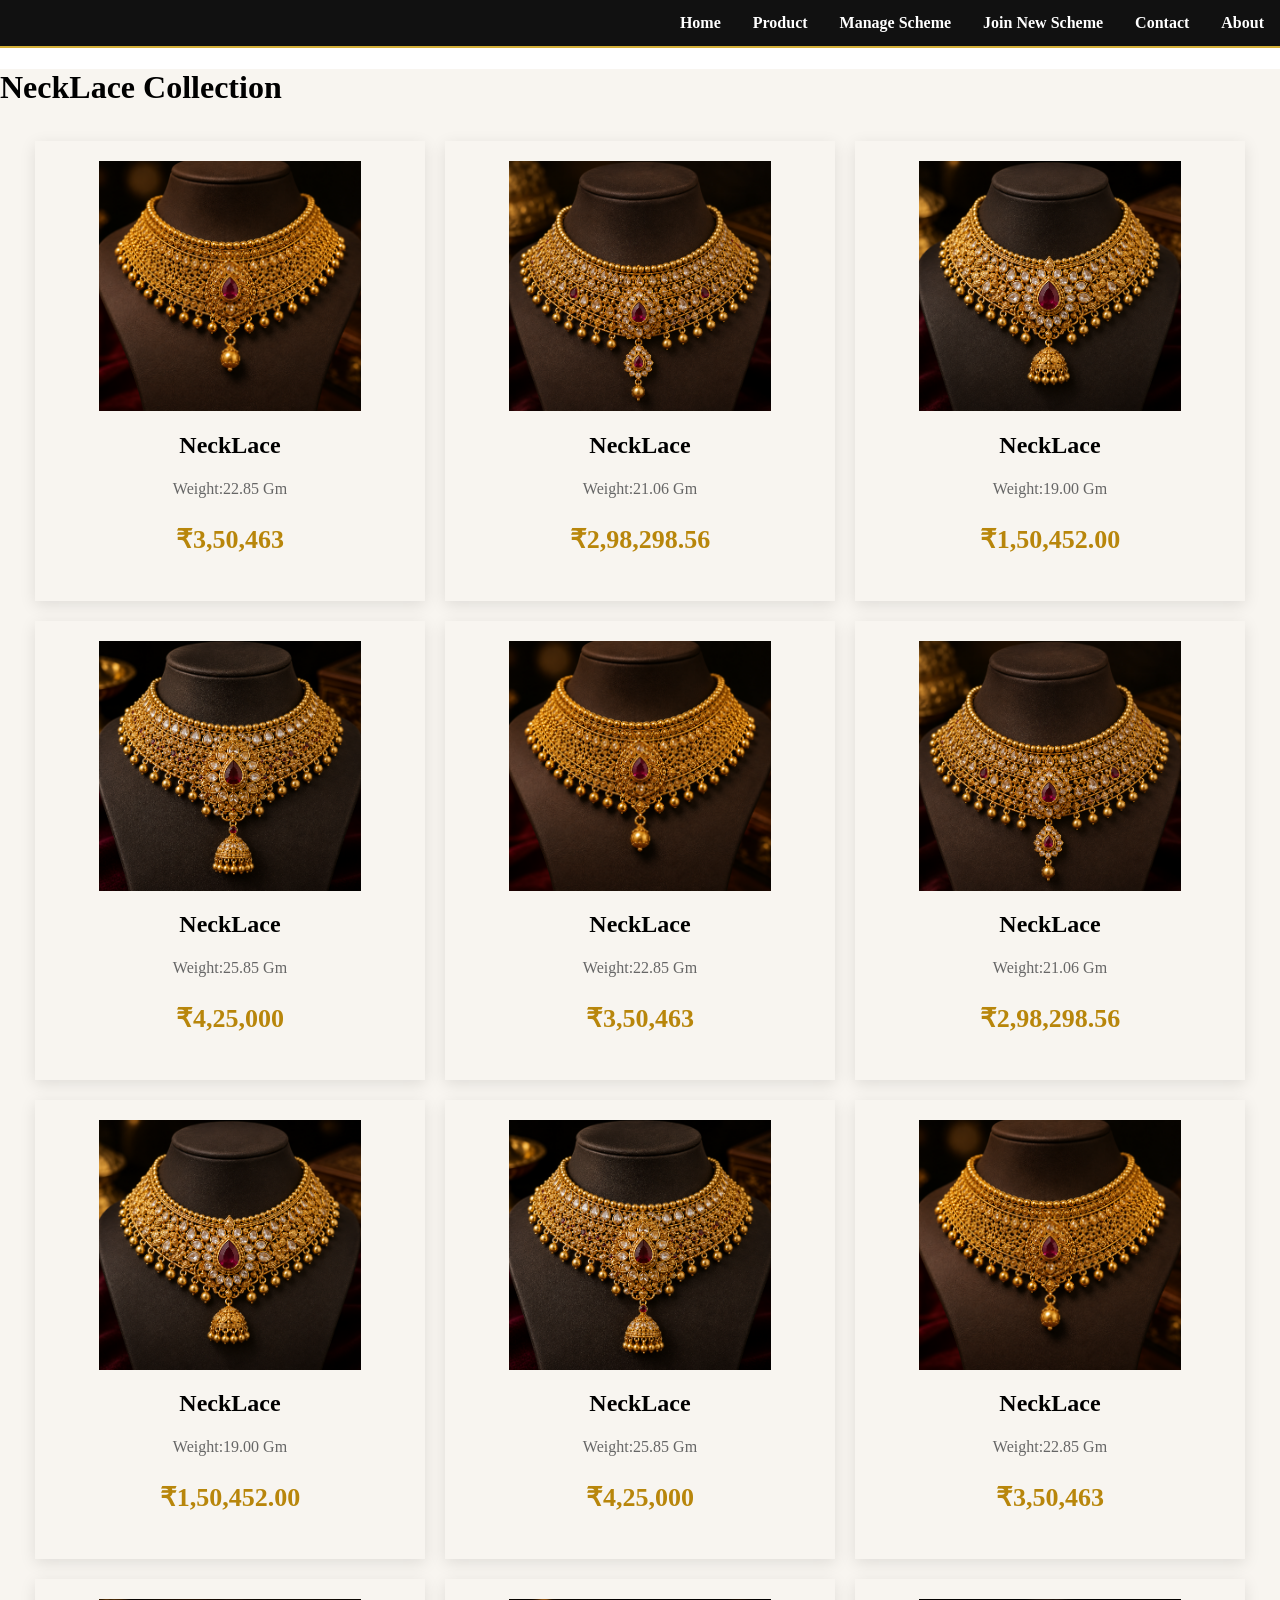
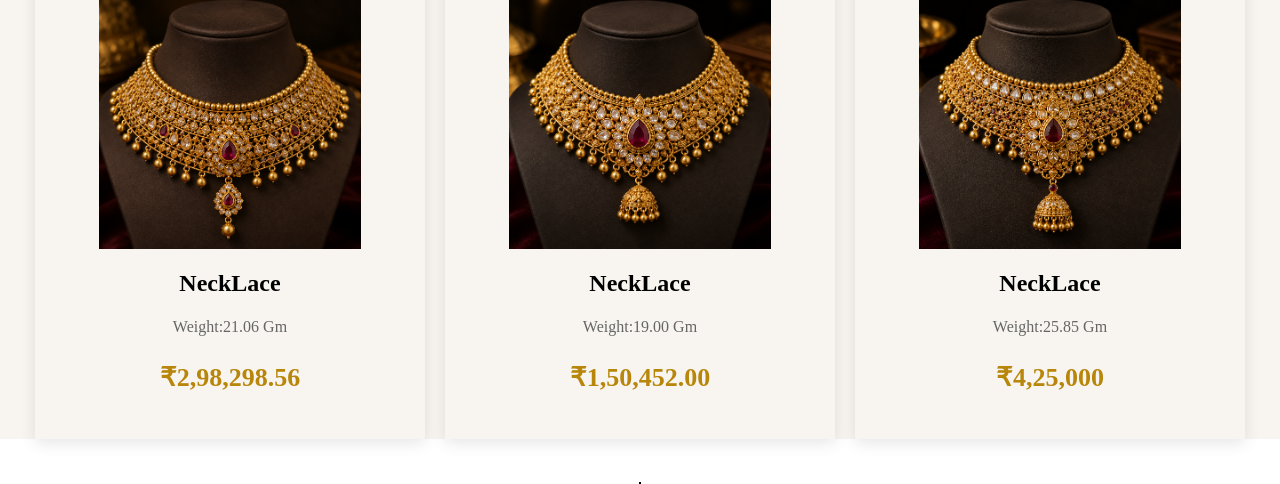
<file: Collection.html>
<!DOCTYPE html>
<html lang="en">
<head>
    <meta charset="UTF-8">
    <meta name="viewport" content="width=device-width, initial-scale=1.0">
    <title>Document</title>
    <link rel="stylesheet" href="Collection.css">
</head>
<body>
    <div class="Header">
        <nav class="MenuBar">
            <li><a href="Home.html">Home</a></li>
             <li class="dropdown"><a href="#">Product</a>
                <ul class="dropdown_content">
                    <li><a href="Stud.html">Stud</a></li>
                    <li><a href="Ring.html">Ring</a></li>
                </ul>
            </li>
            <li><a href="Scheme.html">Manage Scheme</a></li>
            <li><a href="#">Join New Scheme</a></li>
            <Li><a href="#">Contact</a></Li>
            <li><a href="#">About</a></li>
        </nav>
    </div>
    <Div class="add">
    <div class="Content">
            <h1>NeckLace Collection</h1>
            <Div class="Design">
                <div class="card">
                    <img src="NeckModel1.png" width="250" height="250">
                    <H1>NeckLace</H1>
                    <h4>Weight:22.85 Gm</h4>
                    <h3>₹3,50,463</h3>
                 </div>
               <div class="card">
                 <img src="NeckModel2.png" width="250" height="250">
                 <H1>NeckLace</H1>
                    <h4>Weight:21.06 Gm</h4>
                    <h3>₹2,98,298.56</h3>
                 </div>
               <div class="card" >
                 <img src="NeckModel3.png" width="250" height="250">
                <H1>NeckLace</H1>
                    <h4>Weight:19.00 Gm</h4>
                    <h3>₹1,50,452.00</h3>
                </div>
               <div class="card"> <img src="NeckModel4.png" width="250" height="250">
                     <H1>NeckLace</H1>
                    <h4>Weight:25.85 Gm</h4>
                    <h3>₹4,25,000</h3>
                </div>
               <div class="card"> <img src="NeckModel1.png" width="250" height="250"> 
                     <H1>NeckLace</H1>
                    <h4>Weight:22.85 Gm</h4>
                    <h3>₹3,50,463</h3>
                </div>
               <div class="card"> <img src="NeckModel2.png" width="250" height="250">
                        <H1>NeckLace</H1>
                    <h4>Weight:21.06 Gm</h4>
                    <h3>₹2,98,298.56</h3>
                 </div>
               <div class="card"><img src="NeckModel3.png" width="250" height="250"> 
                    <H1>NeckLace</H1>
                    <h4>Weight:19.00 Gm</h4>
                    <h3>₹1,50,452.00</h3>
                </div>
               <div class="card">  <img src="NeckModel4.png" width="250" height="250">
                     <H1>NeckLace</H1>
                    <h4>Weight:25.85 Gm</h4>
                    <h3>₹4,25,000</h3>
                </div>
               <div class="card">  <img src="NeckModel1.png" width="250" height="250">
                    <H1>NeckLace</H1>
                    <h4>Weight:22.85 Gm</h4>
                    <h3>₹3,50,463</h3>
                </div>
               <div class="card"> <img src="NeckModel2.png" width="250" height="250"> 
                       <H1>NeckLace</H1>
                    <h4>Weight:21.06 Gm</h4>
                    <h3>₹2,98,298.56</h3>
                </div>
               <div class="card"> <img src="NeckModel3.png" width="250" height="250">
                    <H1>NeckLace</H1>
                    <h4>Weight:19.00 Gm</h4>
                    <h3>₹1,50,452.00</h3>
                </div>
               <div class="card"> <img src="NeckModel4.png" width="250" height="250">
                     <H1>NeckLace</H1>
                    <h4>Weight:25.85 Gm</h4>
                    <h3>₹4,25,000</h3>
                </div>
            </Div>
        </div>
        
    </div>
    <hr color="black">
    <div class="footer">
    </div>
</body>
</html>
</file>
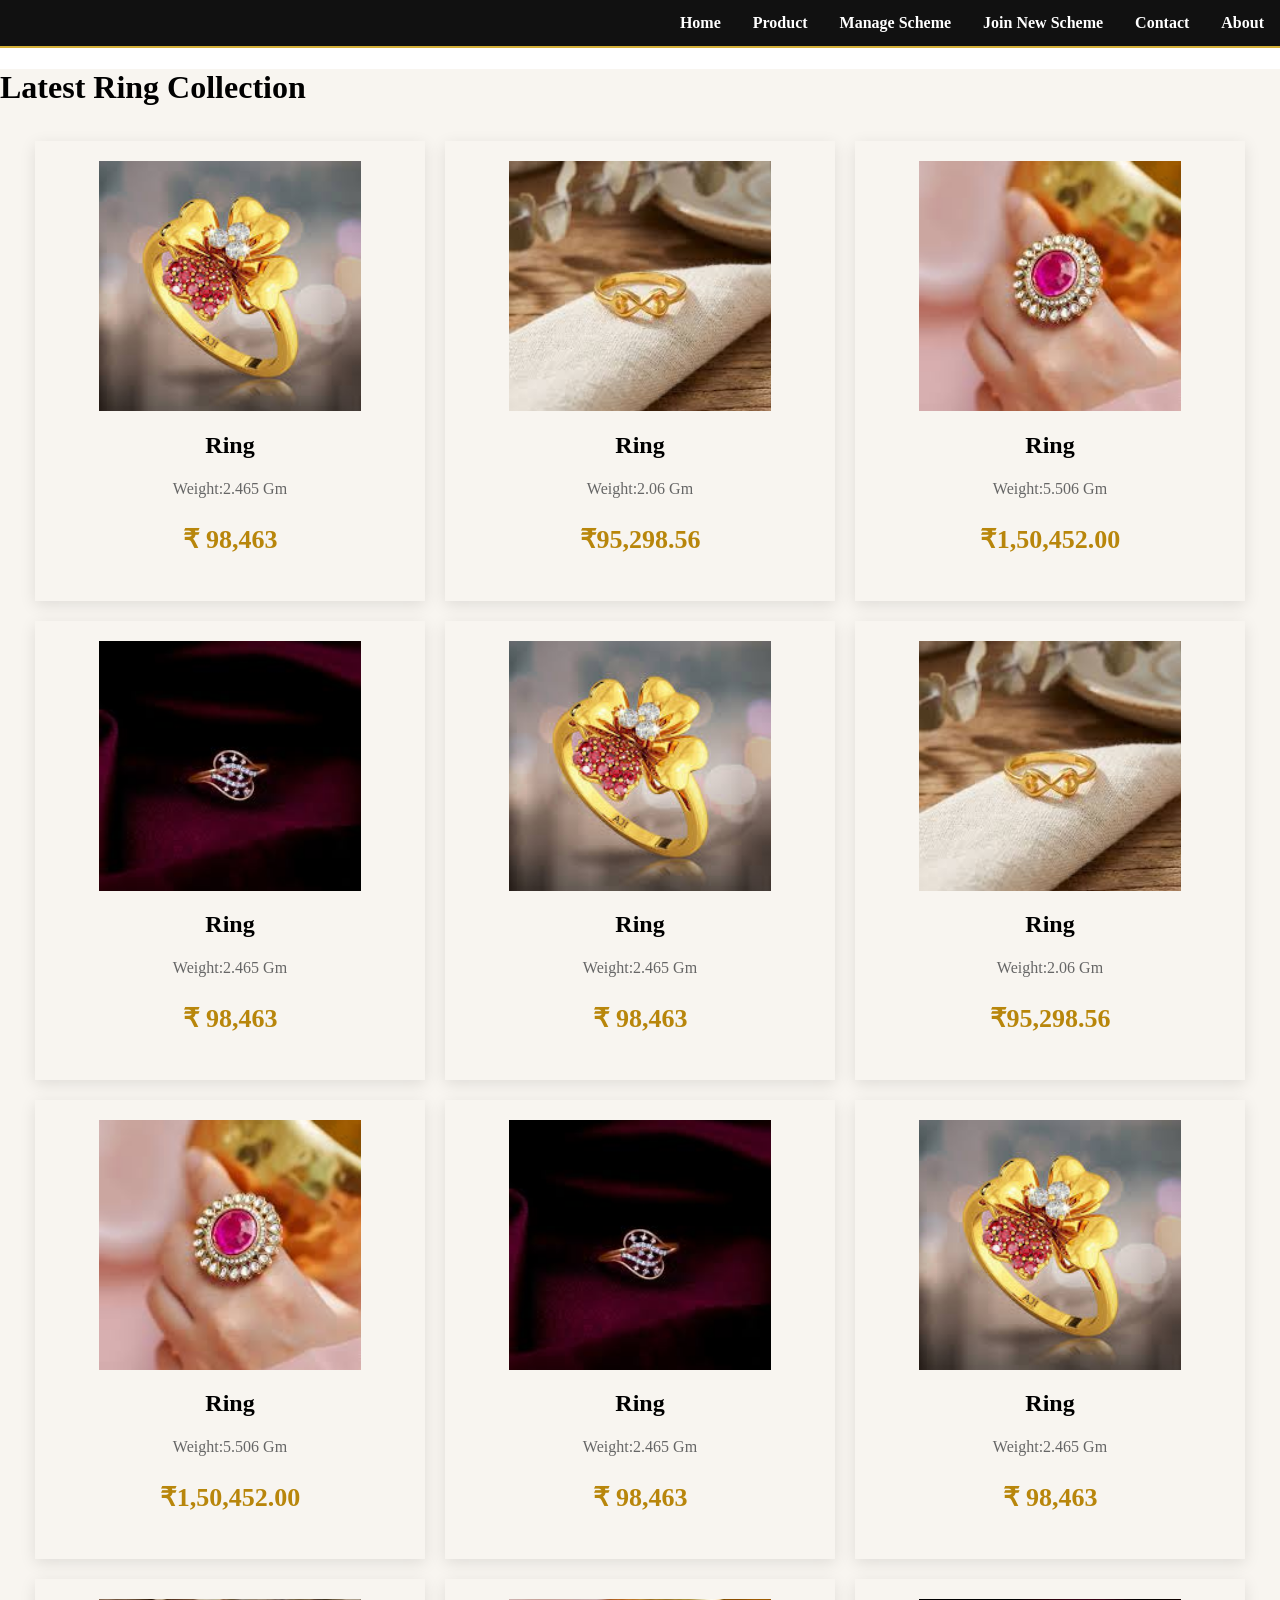
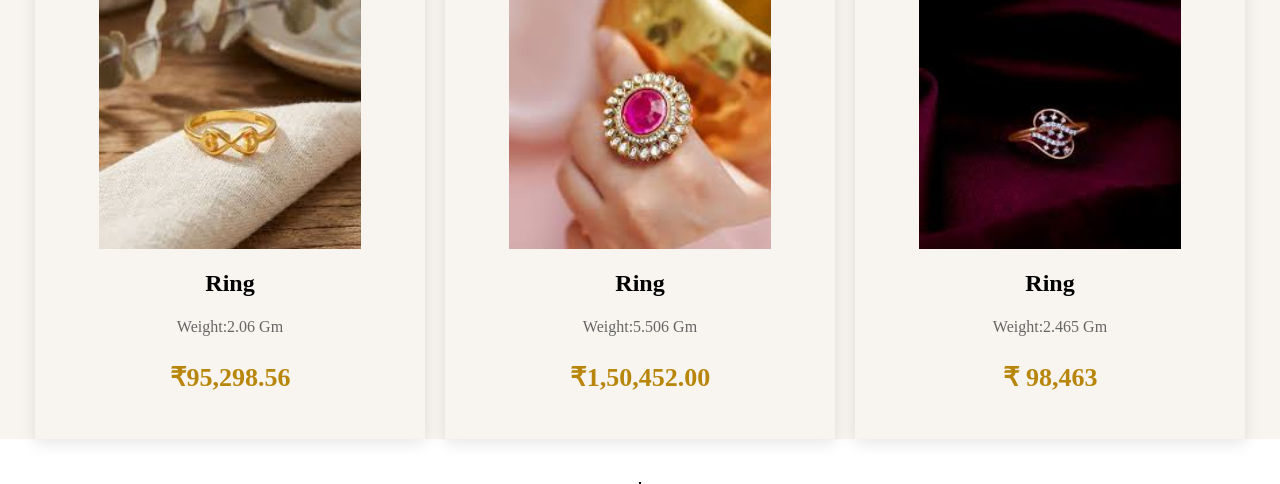
<file: Ring.html>
<!DOCTYPE html>
<html lang="en">
<head>
    <meta charset="UTF-8">
    <meta name="viewport" content="width=device-width, initial-scale=1.0">
    <title>Document</title>
    <link rel="stylesheet" href="Ring.css">
</head>
<body>
    <div class="Header">
        <nav class="MenuBar">
            <li><a href="Home.html">Home</a></li>
             <li class="dropdown"><a href="#">Product</a>
                <ul class="dropdown_content">
                    <li><a href="Collection.html">NeckLace</a></li>
                    <li><a href="Stud.html">Stud</a></li>
                </ul>
            </li>
            <li><a href="Scheme.html">Manage Scheme</a></li>
            <li><a href="#">Join New Scheme</a></li>
            <Li><a href="#">Contact</a></Li>
            <li><a href="#">About</a></li>
        </nav>
    </div>
    <Div class="add">
    <div class="Content">
            <h1>Latest Ring Collection</h1>
            <Div class="Design">
                <div class="card">
                    <img src="Ring1.jpg" width="250" height="250">
                    <H1>Ring</H1>
                    <h4>Weight:2.465 Gm</h4>
                    <h3>₹ 98,463</h3>
                 </div>
               <div class="card">
                 <img src="Ring2.jpg" width="250" height="250">
                 <H1>Ring</H1>
                    <h4>Weight:2.06 Gm</h4>
                    <h3>₹95,298.56</h3>
                 </div>
               <div class="card" >
                 <img src="Ring3.jpg" width="250" height="250">
                 <H1>Ring</H1>
                    <h4>Weight:5.506 Gm</h4>
                    <h3>₹1,50,452.00</h3>
                </div>
               <div class="card"> <img src="Ring4.jpg" width="250" height="250">
                     <H1>Ring</H1>
                    <h4>Weight:2.465 Gm</h4>
                    <h3>₹ 98,463</h3>
                </div>
               <div class="card"> <img src="Ring1.jpg" width="250" height="250"> 
                     <H1>Ring</H1>
                    <h4>Weight:2.465 Gm</h4>
                    <h3>₹ 98,463</h3>
                </div>
               <div class="card"> <img src="Ring2.jpg" width="250" height="250">
                     <H1>Ring</H1>
                    <h4>Weight:2.06 Gm</h4>
                    <h3>₹95,298.56</h3>
                 </div>
               <div class="card"><img src="Ring3.jpg" width="250" height="250"> 
                    <H1>Ring</H1>
                    <h4>Weight:5.506 Gm</h4>
                    <h3>₹1,50,452.00</h3>
                </div>
               <div class="card">  <img src="Ring4.jpg" width="250" height="250">
                    <H1>Ring</H1>
                    <h4>Weight:2.465 Gm</h4>
                    <h3>₹ 98,463</h3>
                </div>
               <div class="card">  <img src="Ring1.jpg" width="250" height="250">
                   <H1>Ring</H1>
                    <h4>Weight:2.465 Gm</h4>
                    <h3>₹ 98,463</h3>
                </div>
               <div class="card"> <img src="Ring2.jpg" width="250" height="250"> 
                     <H1>Ring</H1>
                    <h4>Weight:2.06 Gm</h4>
                    <h3>₹95,298.56</h3>
                </div>
               <div class="card"> <img src="Ring3.jpg" width="250" height="250">
                     <H1>Ring</H1>
                    <h4>Weight:5.506 Gm</h4>
                    <h3>₹1,50,452.00</h3>
                </div>
               <div class="card"> <img src="Ring4.jpg" width="250" height="250">
                    <H1>Ring</H1>
                    <h4>Weight:2.465 Gm</h4>
                    <h3>₹ 98,463</h3>
                </div>
            </Div>
        </div>
        
    </div>
    <hr color="black">
    <div class="footer">
    </div>
</body>
</html>
</file>
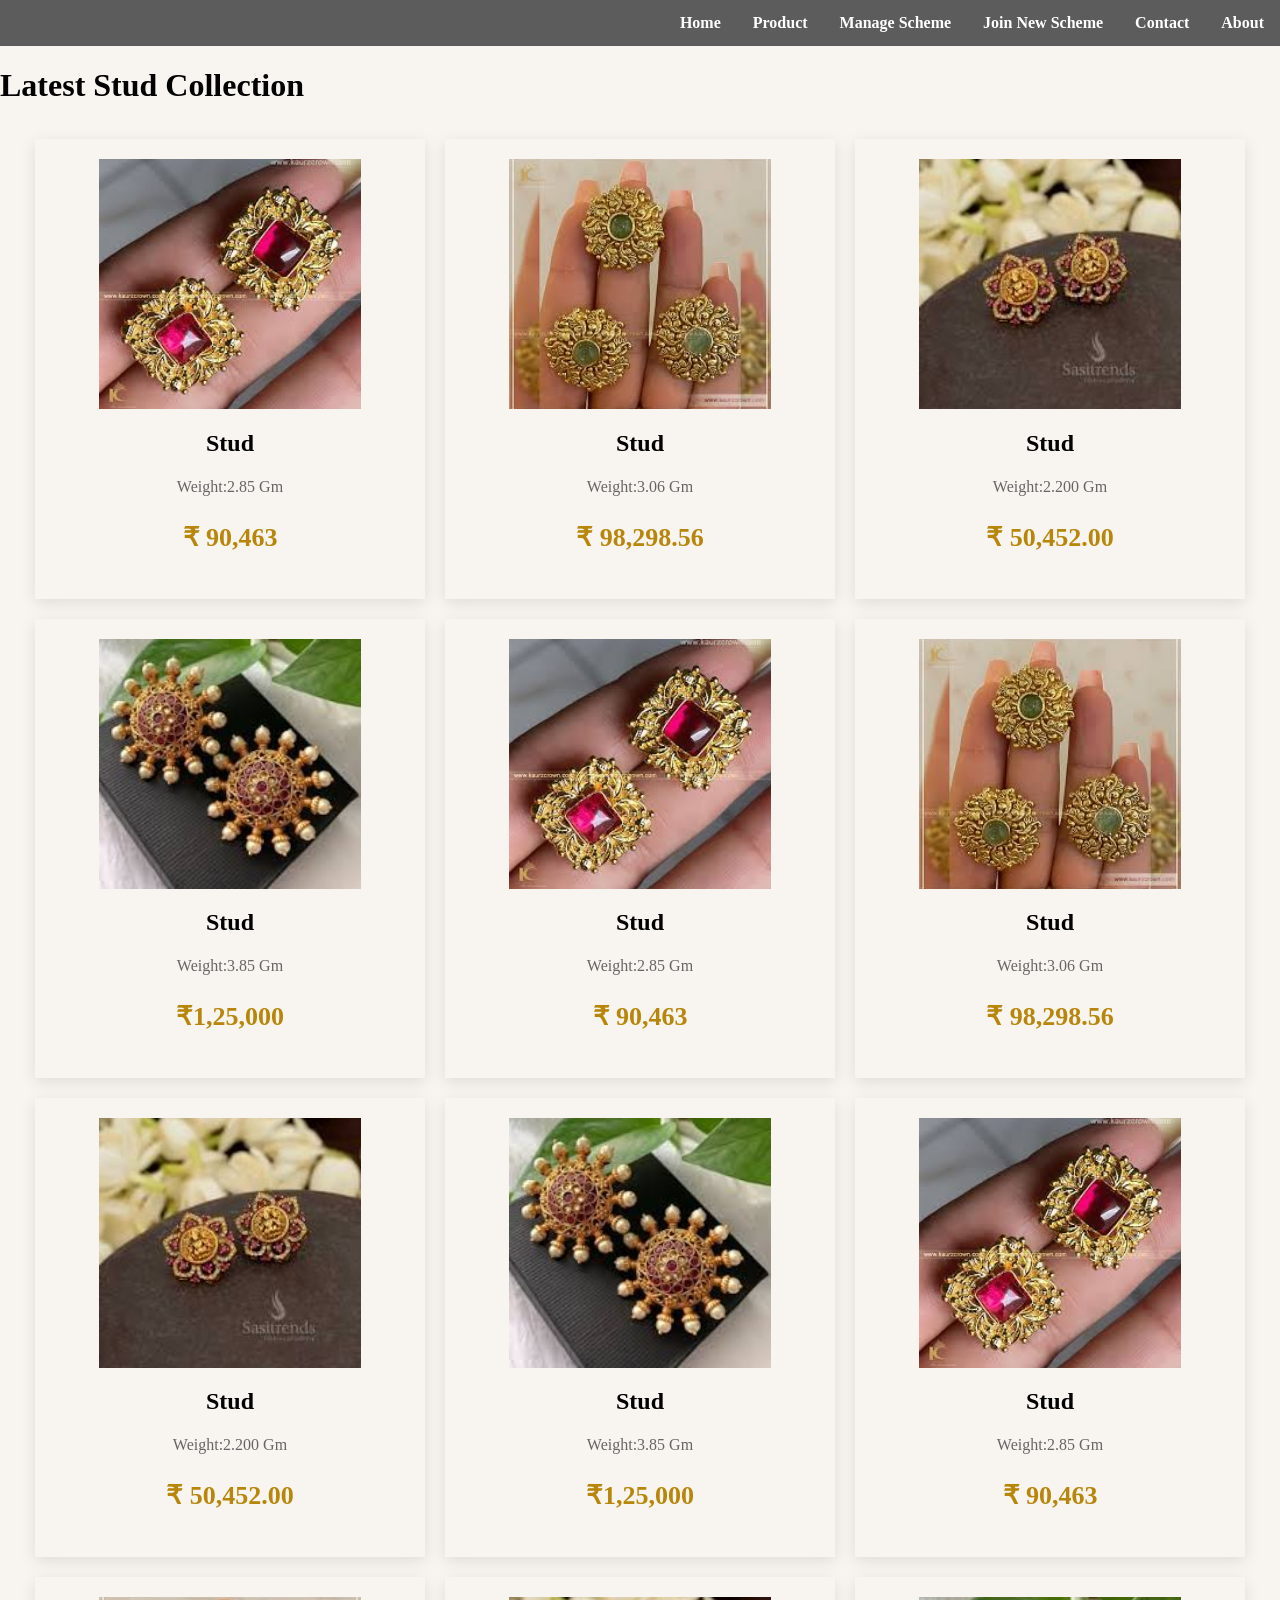
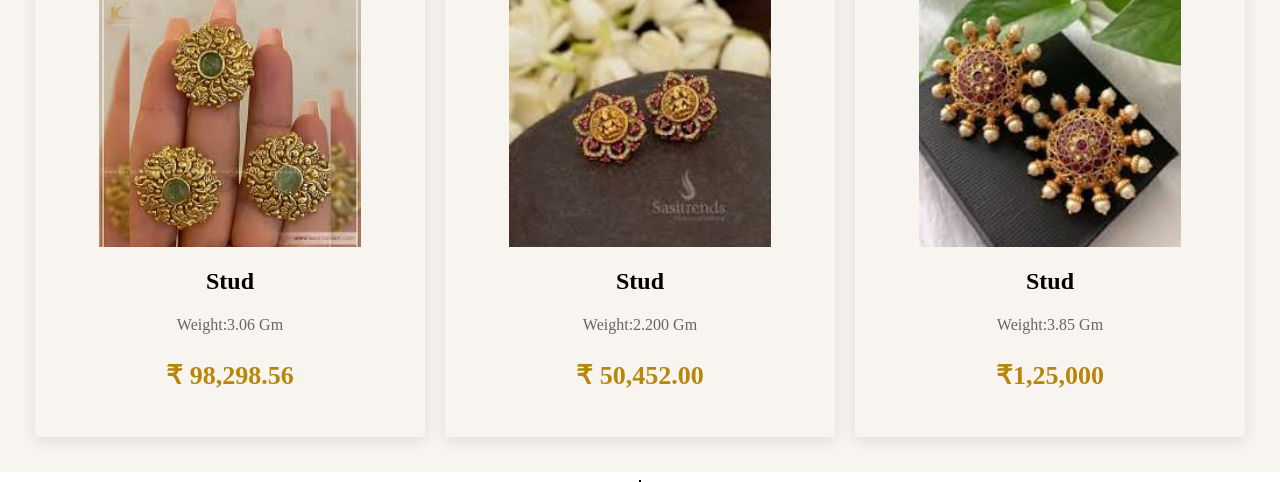
<file: Stud.html>
<!DOCTYPE html>
<html lang="en">
<head>
    <meta charset="UTF-8">
    <meta name="viewport" content="width=device-width, initial-scale=1.0">
    <title>Document</title>
    <link rel="stylesheet" href="Stud.css">
</head>
<body>
    <div class="Header">
        <nav class="MenuBar">
            <li><a href="Home.html">Home</a></li>
            <li class="dropdown"><a href="#">Product</a>
                <ul class="dropdown_content">
                    <li><a href="Collection.html">NeckLace</a></li>
                    <li><a href="Ring.html">Ring</a></li>
                </ul>
            </li>
            <li><a href="Scheme.html">Manage Scheme</a></li>
            <li><a href="#">Join New Scheme</a></li>
            <Li><a href="#">Contact</a></Li>
            <li><a href="#">About</a></li>
        </nav>
    </div>
    <div class="Content">
            <h1>Latest Stud Collection</h1>
            <Div class="Design">
                <div class="card">
                    <a href="ProDetails.html">
                        <img src="Stud1.jpg" width="250" height="250">
                    </a>
                    <H1>Stud</H1>
                    <h4>Weight:2.85 Gm</h4>
                    <h3>₹ 90,463</h3>
                 </div>
               <div class="card">
                 <img src="Stud2.jpg" width="250" height="250">
                 <H1>Stud</H1>
                    <h4>Weight:3.06 Gm</h4>
                    <h3>₹ 98,298.56</h3>
                 </div>
               <div class="card" >
                 <img src="Stud3.jpg" width="250" height="250">
                <H1>Stud</H1>
                    <h4>Weight:2.200 Gm</h4>
                    <h3>₹ 50,452.00</h3>
                </div>
               <div class="card"> <img src="Stud4.jpg" width="250" height="250">
                     <H1>Stud</H1>
                    <h4>Weight:3.85 Gm</h4>
                    <h3>₹1,25,000</h3>
                </div>
               <div class="card"> <img src="Stud1.jpg" width="250" height="250"> 
                      <H1>Stud</H1>
                    <h4>Weight:2.85 Gm</h4>
                    <h3>₹ 90,463</h3>
                </div>
               <div class="card"> <img src="Stud2.jpg" width="250" height="250">
                    <H1>Stud</H1>
                    <h4>Weight:3.06 Gm</h4>
                    <h3>₹ 98,298.56</h3>
                 </div>
               <div class="card"><img src="Stud3.jpg" width="250" height="250"> 
                     <H1>Stud</H1>
                    <h4>Weight:2.200 Gm</h4>
                    <h3>₹ 50,452.00</h3>
                </div>
               <div class="card">  <img src="Stud4.jpg" width="250" height="250">
                     <H1>Stud</H1>
                    <h4>Weight:3.85 Gm</h4>
                    <h3>₹1,25,000</h3>
                </div>
               <div class="card">  <img src="Stud1.jpg" width="250" height="250">
                    <H1>Stud</H1>
                    <h4>Weight:2.85 Gm</h4>
                    <h3>₹ 90,463</h3>
                </div>
               <div class="card"> <img src="Stud2.jpg" width="250" height="250"> 
                     <H1>Stud</H1>
                    <h4>Weight:3.06 Gm</h4>
                    <h3>₹ 98,298.56</h3>
                </div>
               <div class="card"> <img src="Stud3.jpg" width="250" height="250">
                     <H1>Stud</H1>
                    <h4>Weight:2.200 Gm</h4>
                    <h3>₹ 50,452.00</h3>
                </div>
               <div class="card"> <img src="Stud4.jpg" width="250" height="250">
                     <H1>Stud</H1>
                    <h4>Weight:3.85 Gm</h4>
                    <h3>₹1,25,000</h3>
                </div>
            </Div>
        </div>
        
    </div>
    <hr color="black">
    <div class="footer">
    </div>
</body>
</html>
</file>
<file: Collection.css>
body{
    margin: 0;
    display: flex;
    flex-direction: column;
    height: 100vh;

}
.Header{
    flex: 1;
    height: 10%;
    border-bottom:2px solid #D4AF37;
    background-color: #111111;
   /* backdrop-filter: blur(10px);*/


}
.MenuBar{
    display:flex;
    justify-content:flex-end;
    background-color: #111111;
    list-style:none;
}
 
.MenuBar a{
    display:block;
    padding:14px 16px;
    text-decoration:none;
    color:rgb(255, 255, 255);
    font-weight:bold;
}

.MenuBar a:hover{
    color:gold;
    border-radius: 10% 10%;
}
.MenuBar li{
    margin:0;
}
.dropdown_content{
    margin: 0%;
    padding: 0%;
    display: none;
}
.dropdown:hover .dropdown_content{
    display: block;
}
.Content{
    flex: 8;
    background-color:#F8F5F0;
}
.Design{
    display: grid;
    grid-template-columns: repeat(auto-fit, minmax(350px, 1fr));
    margin: 35px;
    row-gap: 20px;
    column-gap: 20px;
}
.Design div{
    row-gap: 10px;
  /*  border: 3px solid rgb(218, 213, 213);
    border-radius: 10px;*/
    
}
.card{
    /*background-color: white;
    background-color: #FFFFFF;
    border: none;
    border-radius: 15px;*/
    text-align: center;
    padding: 20px;
    box-shadow:0px 4px 15px rgba(0,0,0,0.1);
}
.card img{
    width: 75%;
    height: 250px;
    object-fit: cover;
}
.card img:hover{
    transform: scale(1.05);
    transition: 0.3s;
}
.card h1{
     color:black;
    font-size:24px;
}
.card h4{
    color: #666666;
    font-weight:normal;
}
.card h3{
    color:#B8860B;
    font-size:26px;
}
.footer{
    flex: 1;
    color:#111111;
}
@media (max-width:750px){
    .MenuBar{
        display: flex;
        flex-direction: column;
    }
    .Design{
    display: grid;
    grid-template-rows: repeat(auto-fit, minmax(150px, 1fr));
    row-gap: 20px;
    column-gap: 20px;
    align-items: center;
    justify-content: center;
    }
    .Content h1{
        text-align: center;
    }
}
</file>
<file: Ring.css>
body{
    margin: 0;
    display: flex;
    flex-direction: column;
    height: 100vh;

}
.Header{
    flex: 1;
    height: 10%;
    border-bottom:2px solid #D4AF37;
    background-color: #111111;
    backdrop-filter: blur(10px);


}
.MenuBar{
    display:flex;
    justify-content:flex-end;
    background-color: #111111;
    list-style:none;
}
 
.MenuBar a{
    display:block;
    padding:14px 16px;
    text-decoration:none;
    color:rgb(255, 255, 255);
    font-weight:bold;
}

.MenuBar a:hover{
    color:gold;
    border-radius: 10% 10%;
}
.MenuBar li{
    margin:0;
}
.dropdown_content{
    margin: 0%;
    padding: 0%;
    display: none;
}
.dropdown:hover .dropdown_content{
    display: block;
}
.Content{
    flex: 8;
    background-color:#F8F5F0;
}
.Design{
    display: grid;
    grid-template-columns: repeat(auto-fit, minmax(350px, 1fr));
    margin: 35px;
    row-gap: 20px;
    column-gap: 20px;
}
.Design div{
    row-gap: 10px;
  /*  border: 3px solid rgb(218, 213, 213);
    border-radius: 10px;*/
    
}
.card{
    /*background-color: white;
    background-color: #FFFFFF;
    border: none;
    border-radius: 15px;*/
    text-align: center;
    padding: 20px;
    box-shadow:0px 4px 15px rgba(0,0,0,0.1);
}
.card img{
    width: 75%;
    height: 250px;
    object-fit: cover;
}
.card img:hover{
    transform: scale(1.05);
    transition: 0.3s;
}
.card h1{
     color:black;
    font-size:24px;
}
.card h4{
    color: #666666;
    font-weight:normal;
}
.card h3{
    color:#B8860B;
    font-size:26px;
}
.footer{
    flex: 1;
    color:#111111;
}
@media (max-width:750px){
    .MenuBar{
        display: flex;
        flex-direction: column;
    }
    .Design{
    display: grid;
    grid-template-rows: repeat(auto-fit, minmax(150px, 1fr));
    row-gap: 20px;
    column-gap: 20px;
    align-items: center;
    justify-content: center;
    }
    .Content h1{
        text-align: center;
    }
}
</file>
<file: Stud.css>
body{
    margin: 0;
    display: flex;
    flex-direction: column;
    height: 100vh;

}
.Header{
    flex: 1;
    height: 10%;
   /* border-bottom:2px solid #D4AF37;*/
    background-color: rgba(0,0,0,0.4);
    backdrop-filter: blur(10px);


}
.MenuBar{
    display:flex;
    justify-content:flex-end;
    background-color: rgba(0,0,0,0.4);
    list-style:none;
}
 
.MenuBar a{
    display:block;
    padding:14px 16px;
    text-decoration:none;
    color:rgb(255, 255, 255);
    font-weight:bold;
}

.MenuBar a:hover{
    color:gold;
    border-radius: 10% 10%;
}
.MenuBar li{
    margin:0;
}
.dropdown_content{
    margin: 0%;
    padding: 0%;
    display: none;
    list-style: none;
}
.dropdown:hover .dropdown_content{
    display: block;
}
.Content{
    flex: 8;
    background-color:#F8F5F0;
}
.Design{
    display: grid;
    grid-template-columns: repeat(auto-fit, minmax(350px, 1fr));
    margin: 35px;
    row-gap: 20px;
    column-gap: 20px;
}
.Design div{
    row-gap: 10px;
  /*  border: 3px solid rgb(218, 213, 213);
    border-radius: 10px;*/
    
}
.card{
    /*background-color: white;
    background-color: #FFFFFF;
    border: none;
    border-radius: 15px;*/
    text-align: center;
    padding: 20px;
    box-shadow:0px 4px 15px rgba(0,0,0,0.1);
}
.card img{
    width: 75%;
    height: 250px;
    object-fit: cover;
}
.card img:hover{
    transform: scale(1.05);
    transition: 0.3s;
}
.card h1{
    color:black;
    font-size:24px;
}
.card h4{
    color: #666666;
    font-weight:normal;
}
.card h3{
    color:#B8860B;
    font-size:26px;
}
.footer{
    flex: 1;
    color:#111111;
}
@media (max-width:750px){
    .MenuBar{
        display: flex;
        flex-direction: column;
    }
    .Design{
    display: grid;
    grid-template-rows: repeat(auto-fit, minmax(150px, 1fr));
    row-gap: 20px;
    column-gap: 20px;
    align-items: center;
    justify-content: center;
    }
    .Content h1{
        text-align: center;
    }
}
</file>
